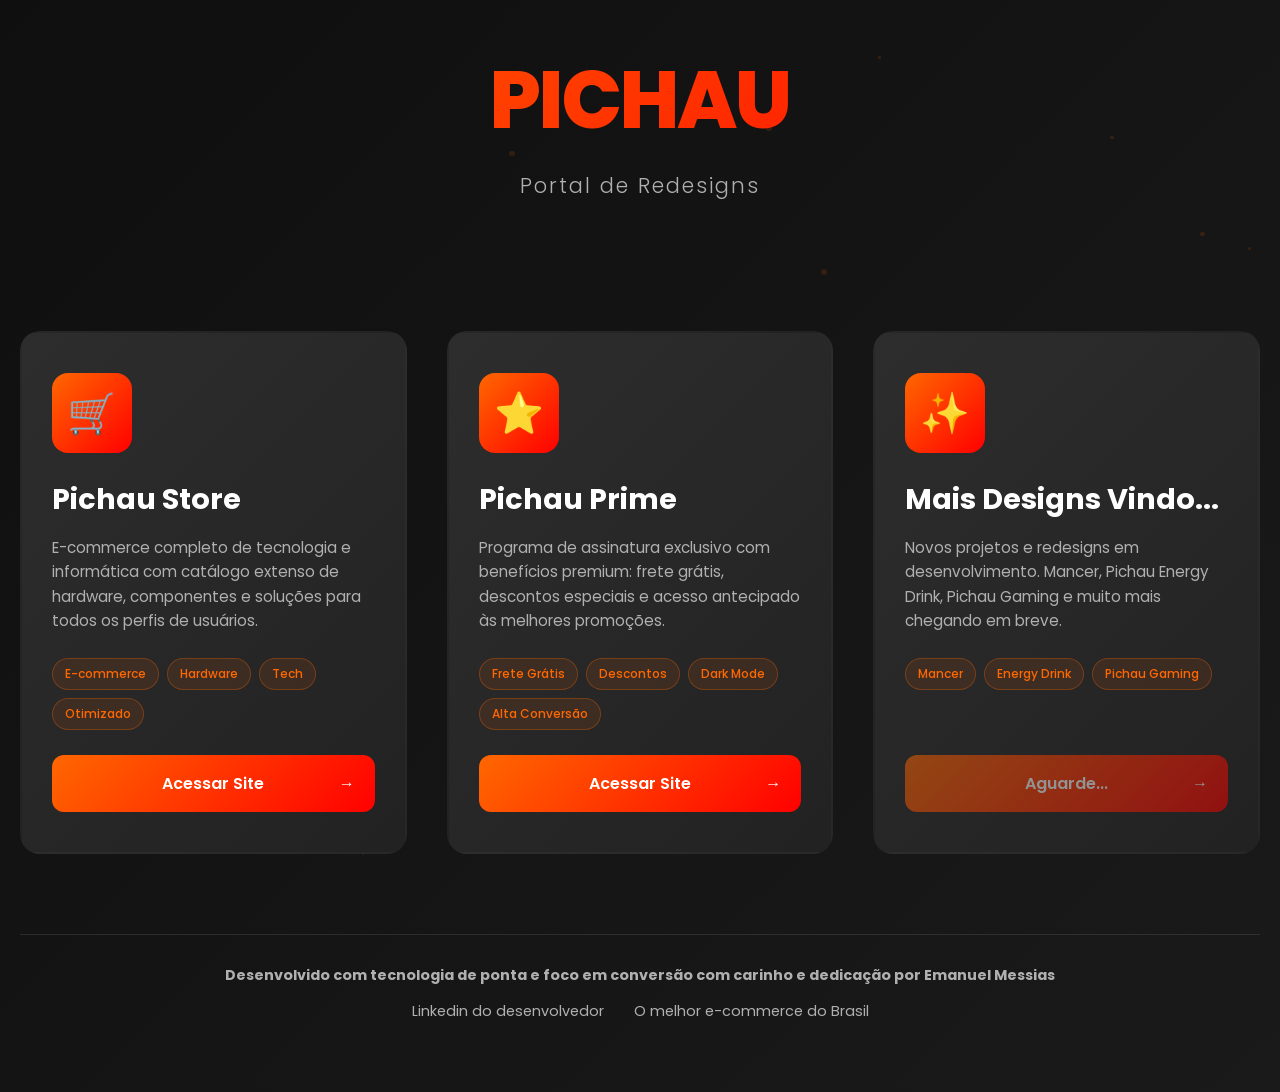
<file: index.html>
<!DOCTYPE html>
<html lang="pt-BR">
<head>
    <meta charset="UTF-8">
    <meta name="viewport" content="width=device-width, initial-scale=1.0">
    <meta name="description" content="Portal de redesigns dos sites da Pichau - Gaming, Prime e Store">
    <title>Pichau - Portal de Sites Redesenhados</title>
    <link rel="icon" type="image/x-icon" href="assets/favicon/pichauFavicon.ico">
    <link rel="preconnect" href="https://fonts.googleapis.com">
    <link rel="preconnect" href="https://fonts.gstatic.com" crossorigin>
    <link href="https://fonts.googleapis.com/css2?family=Poppins:wght@300;400;500;600;700;800&display=swap" rel="stylesheet">
    <link rel="stylesheet" href="colors.css">
    <style>
        /* Reset e configurações globais */
        * {
            margin: 0;
            padding: 0;
            box-sizing: border-box;
        }

        :root {
            /* Cores principais da identidade Pichau */
            --primary-orange: var(--color-ff6700);
            --primary-dark: var(--color-1a1a1a);
            --secondary-dark: var(--color-2d2d2d);
            --accent-blue: var(--color-00a8ff);
            --text-light: var(--color-ffffff);
            --text-gray: var(--color-b0b0b0);
            --hover-orange: var(--color-ff8534);
        }

        body {
            font-family: 'Poppins', sans-serif;
            background: linear-gradient(135deg, var(--color-0f0f0f) 0%, var(--color-1a1a1a) 100%);
            color: var(--text-light);
            min-height: 100vh;
            overflow-x: hidden;
        }

        /* Partículas de fundo animadas */
        .particles {
            position: fixed;
            top: 0;
            left: 0;
            width: 100%;
            height: 100%;
            z-index: 0;
            opacity: 0.15;
        }

        .particle {
            position: absolute;
            background: var(--primary-orange);
            border-radius: 50%;
            animation: float 20s infinite;
        }

        @keyframes float {
            0%, 100% {
                transform: translateY(0) translateX(0);
                opacity: 0.3;
            }
            50% {
                transform: translateY(-100px) translateX(100px);
                opacity: 0.6;
            }
        }

        /* Container principal */
        .container {
            position: relative;
            z-index: 1;
            max-width: 1400px;
            margin: 0 auto;
            padding: 40px 20px;
            min-height: 100vh;
            display: flex;
            flex-direction: column;
            justify-content: center;
        }

        /* Header do portal */
        header {
            text-align: center;
            margin-bottom: 60px;
            animation: fadeInDown 1s ease-out;
        }

        @keyframes fadeInDown {
            from {
                opacity: 0;
                transform: translateY(-50px);
            }
            to {
                opacity: 1;
                transform: translateY(0);
            }
        }

        .logo-container {
            margin-bottom: 30px;
        }

        .logo-text {
            font-size: clamp(3rem, 8vw, 5rem);
            font-weight: 800;
            background: linear-gradient(135deg, var(--primary-orange), var(--hover-orange));
            -webkit-background-clip: text;
            -webkit-text-fill-color: transparent;
            background-clip: text;
            letter-spacing: -2px;
            margin-bottom: 10px;
            text-transform: uppercase;
        }

        .subtitle {
            font-size: clamp(1rem, 2vw, 1.3rem);
            color: var(--text-gray);
            font-weight: 300;
            letter-spacing: 2px;
        }

        /* Grid de cards dos sites */
        .sites-grid {
            display: grid;
            grid-template-columns: repeat(auto-fit, minmax(350px, 1fr));
            gap: 40px;
            margin-top: 40px;
            animation: fadeInUp 1s ease-out 0.3s backwards;
        }

        @keyframes fadeInUp {
            from {
                opacity: 0;
                transform: translateY(50px);
            }
            to {
                opacity: 1;
                transform: translateY(0);
            }
        }

        /* Card individual */
        .site-card {
            background: linear-gradient(135deg, var(--secondary-dark) 0%, var(--color-222222) 100%);
            border-radius: 20px;
            padding: 40px 30px;
            position: relative;
            overflow: hidden;
            transition: all 0.4s cubic-bezier(0.175, 0.885, 0.32, 1.275);
            border: 2px solid transparent;
            cursor: pointer;
            display: flex;
            flex-direction: column;
        }

        /* Efeito de brilho no hover */
        .site-card::before {
            content: '';
            position: absolute;
            top: 0;
            left: -100%;
            width: 100%;
            height: 100%;
            background: linear-gradient(90deg, transparent, rgba(255, 103, 0, 0.2), transparent);
            transition: left 0.6s;
        }

        .site-card:hover::before {
            left: 100%;
        }

        .site-card:hover {
            transform: translateY(-10px) scale(1.02);
            border-color: var(--primary-orange);
            box-shadow: 0 20px 60px rgba(255, 103, 0, 0.3);
        }

        /* Ícone do card */
        .card-icon {
            width: 80px;
            height: 80px;
            background: linear-gradient(135deg, var(--primary-orange), var(--hover-orange));
            border-radius: 16px;
            display: flex;
            align-items: center;
            justify-content: center;
            font-size: 2.5rem;
            margin-bottom: 25px;
            transition: transform 0.3s;
        }

        .site-card:hover .card-icon {
            transform: rotate(10deg) scale(1.1);
        }

        /* Título do card */
        .card-title {
            font-size: 1.8rem;
            font-weight: 700;
            margin-bottom: 15px;
            color: var(--text-light);
        }

        /* Descrição do card */
        .card-description {
            font-size: 0.95rem;
            color: var(--text-gray);
            line-height: 1.6;
            margin-bottom: 25px;
        }

        /* Badges de features */
        .card-features {
            display: flex;
            flex-wrap: wrap;
            gap: 8px;
            margin-bottom: 25px;
        }

        .feature-badge {
            background: rgba(255, 103, 0, 0.1);
            color: var(--primary-orange);
            padding: 6px 12px;
            border-radius: 20px;
            font-size: 0.75rem;
            font-weight: 500;
            border: 1px solid rgba(255, 103, 0, 0.3);
        }

        /* Botão de acesso */
        .access-btn {
            display: inline-flex;
            align-items: center;
            justify-content: center;
            width: 100%;
            padding: 16px 32px;
            background: linear-gradient(135deg, var(--primary-orange), var(--hover-orange));
            color: var(--text-light);
            text-decoration: none;
            border-radius: 12px;
            font-weight: 600;
            font-size: 1rem;
            transition: all 0.3s;
            position: relative;
            overflow: hidden;
            margin-top: auto;
        }

        .access-btn::after {
            content: '→';
            position: absolute;
            right: 20px;
            transition: transform 0.3s;
        }

        .access-btn:hover::after {
            transform: translateX(5px);
        }

        .access-btn:hover {
            box-shadow: 0 10px 30px rgba(255, 103, 0, 0.4);
            transform: translateY(-2px);
        }

        /* Footer */
        footer {
            text-align: center;
            margin-top: 80px;
            padding: 30px 0;
            border-top: 1px solid rgba(255, 255, 255, 0.1);
            animation: fadeIn 1s ease-out 0.6s backwards;
        }

        @keyframes fadeIn {
            from {
                opacity: 0;
            }
            to {
                opacity: 1;
            }
        }

        .footer-text {
            color: var(--text-gray);
            font-size: 0.9rem;
            margin-bottom: 15px;
        }

        .footer-links {
            display: flex;
            justify-content: center;
            gap: 30px;
            flex-wrap: wrap;
        }

        .footer-link {
            color: var(--text-gray);
            text-decoration: none;
            transition: color 0.3s;
            font-size: 0.9rem;
        }

        .footer-link:hover {
            color: var(--primary-orange);
        }

        /* Responsividade */
        @media (max-width: 768px) {
            .sites-grid {
                grid-template-columns: 1fr;
                gap: 30px;
            }

            header {
                margin-bottom: 40px;
            }

            .container {
                padding: 30px 15px;
            }
        }

        /* Efeito de loading ao clicar */
        .site-card.loading {
            pointer-events: none;
            opacity: 0.6;
        }
    </style>
</head>
<body>
    <!-- Partículas de fundo -->
    <div class="particles" id="particles"></div>

    <div class="container">
        <!-- Header -->
        <header>
            <div class="logo-container">
                <h1 class="logo-text">Pichau</h1>
                <p class="subtitle">Portal de Redesigns</p>
            </div>
        </header>

        <!-- Grid de sites -->
        <div class="sites-grid">
            <!-- Card Pichau Store -->
            <div class="site-card" data-url="pichau_store/index.html">
                <div class="card-icon">🛒</div>
                <h2 class="card-title">Pichau Store</h2>
                <p class="card-description">
                    E-commerce completo de tecnologia e informática com catálogo extenso de hardware, 
                    componentes e soluções para todos os perfis de usuários.
                </p>
                <div class="card-features">
                    <span class="feature-badge">E-commerce</span>
                    <span class="feature-badge">Hardware</span>
                    <span class="feature-badge">Tech</span>
                    <span class="feature-badge">Otimizado</span>
                </div>
                <a href="pichau_store/index.html" class="access-btn">Acessar Site</a>
            </div>

            <!-- Card Pichau Prime -->
            <div class="site-card" data-url="pichau_prime/index.html">
                <div class="card-icon">⭐</div>
                <h2 class="card-title">Pichau Prime</h2>
                <p class="card-description">
                    Programa de assinatura exclusivo com benefícios premium: frete grátis, descontos especiais 
                    e acesso antecipado às melhores promoções.
                </p>
                <div class="card-features">
                    <span class="feature-badge">Frete Grátis</span>
                    <span class="feature-badge">Descontos</span>
                    <span class="feature-badge">Dark Mode</span>
                    <span class="feature-badge">Alta Conversão</span>
                </div>
                <a href="pichau_prime/index.html" class="access-btn">Acessar Site</a>
            </div>

            <!-- Card Mais Designs -->
            <div class="site-card" style="cursor: default;">
                <div class="card-icon">✨</div>
                <h2 class="card-title">Mais Designs Vindo...</h2>
                <p class="card-description">
                    Novos projetos e redesigns em desenvolvimento. Mancer, Pichau Energy Drink, Pichau Gaming e muito mais 
                    chegando em breve.
                </p>
                <div class="card-features">
                    <span class="feature-badge">Mancer</span>
                    <span class="feature-badge">Energy Drink</span>
                    <span class="feature-badge">Pichau Gaming</span>
                </div>
                <a href="#" class="access-btn" style="opacity: 0.5; cursor: not-allowed;">Aguarde...</a>
            </div>
        </div>

        <!-- Footer -->
        <footer>
            <p class="footer-text"><b>Desenvolvido com tecnologia de ponta e foco em conversão com carinho e dedicação por Emanuel Messias</b></p>
            <div class="footer-links">
                <a href="https://linkedin.com/in/messias-pro" class="footer-link">Linkedin do desenvolvedor</a>
                <a href="https://pichau.com.br" class="footer-link">O melhor e-commerce do Brasil</a>
            </div>
        </footer>
    </div>

    <script>
        // Criação dinâmica de partículas de fundo
        function createParticles() {
            const particlesContainer = document.getElementById('particles');
            const particleCount = 15;

            for (let i = 0; i < particleCount; i++) {
                const particle = document.createElement('div');
                particle.className = 'particle';
                
                // Posicionamento e tamanho aleatórios
                const size = Math.random() * 4 + 2;
                particle.style.width = `${size}px`;
                particle.style.height = `${size}px`;
                particle.style.left = `${Math.random() * 100}%`;
                particle.style.top = `${Math.random() * 100}%`;
                particle.style.animationDelay = `${Math.random() * 20}s`;
                particle.style.animationDuration = `${Math.random() * 10 + 15}s`;
                
                particlesContainer.appendChild(particle);
            }
        }

        // Animação de entrada dos cards com stagger
        function animateCards() {
            const cards = document.querySelectorAll('.site-card');
            cards.forEach((card, index) => {
                card.style.animationDelay = `${0.3 + (index * 0.15)}s`;
            });
        }

        // Inicialização
        window.addEventListener('DOMContentLoaded', () => {
            createParticles();
            animateCards();
        });

        // Efeito parallax suave no mouse
        document.addEventListener('mousemove', (e) => {
            const particles = document.querySelectorAll('.particle');
            const mouseX = e.clientX / window.innerWidth;
            const mouseY = e.clientY / window.innerHeight;

            particles.forEach((particle, index) => {
                const speed = (index + 1) * 0.5;
                const x = (mouseX - 0.5) * speed * 20;
                const y = (mouseY - 0.5) * speed * 20;
                particle.style.transform = `translate(${x}px, ${y}px)`;
            });
        });
    </script>
</body>
</html>
</file>
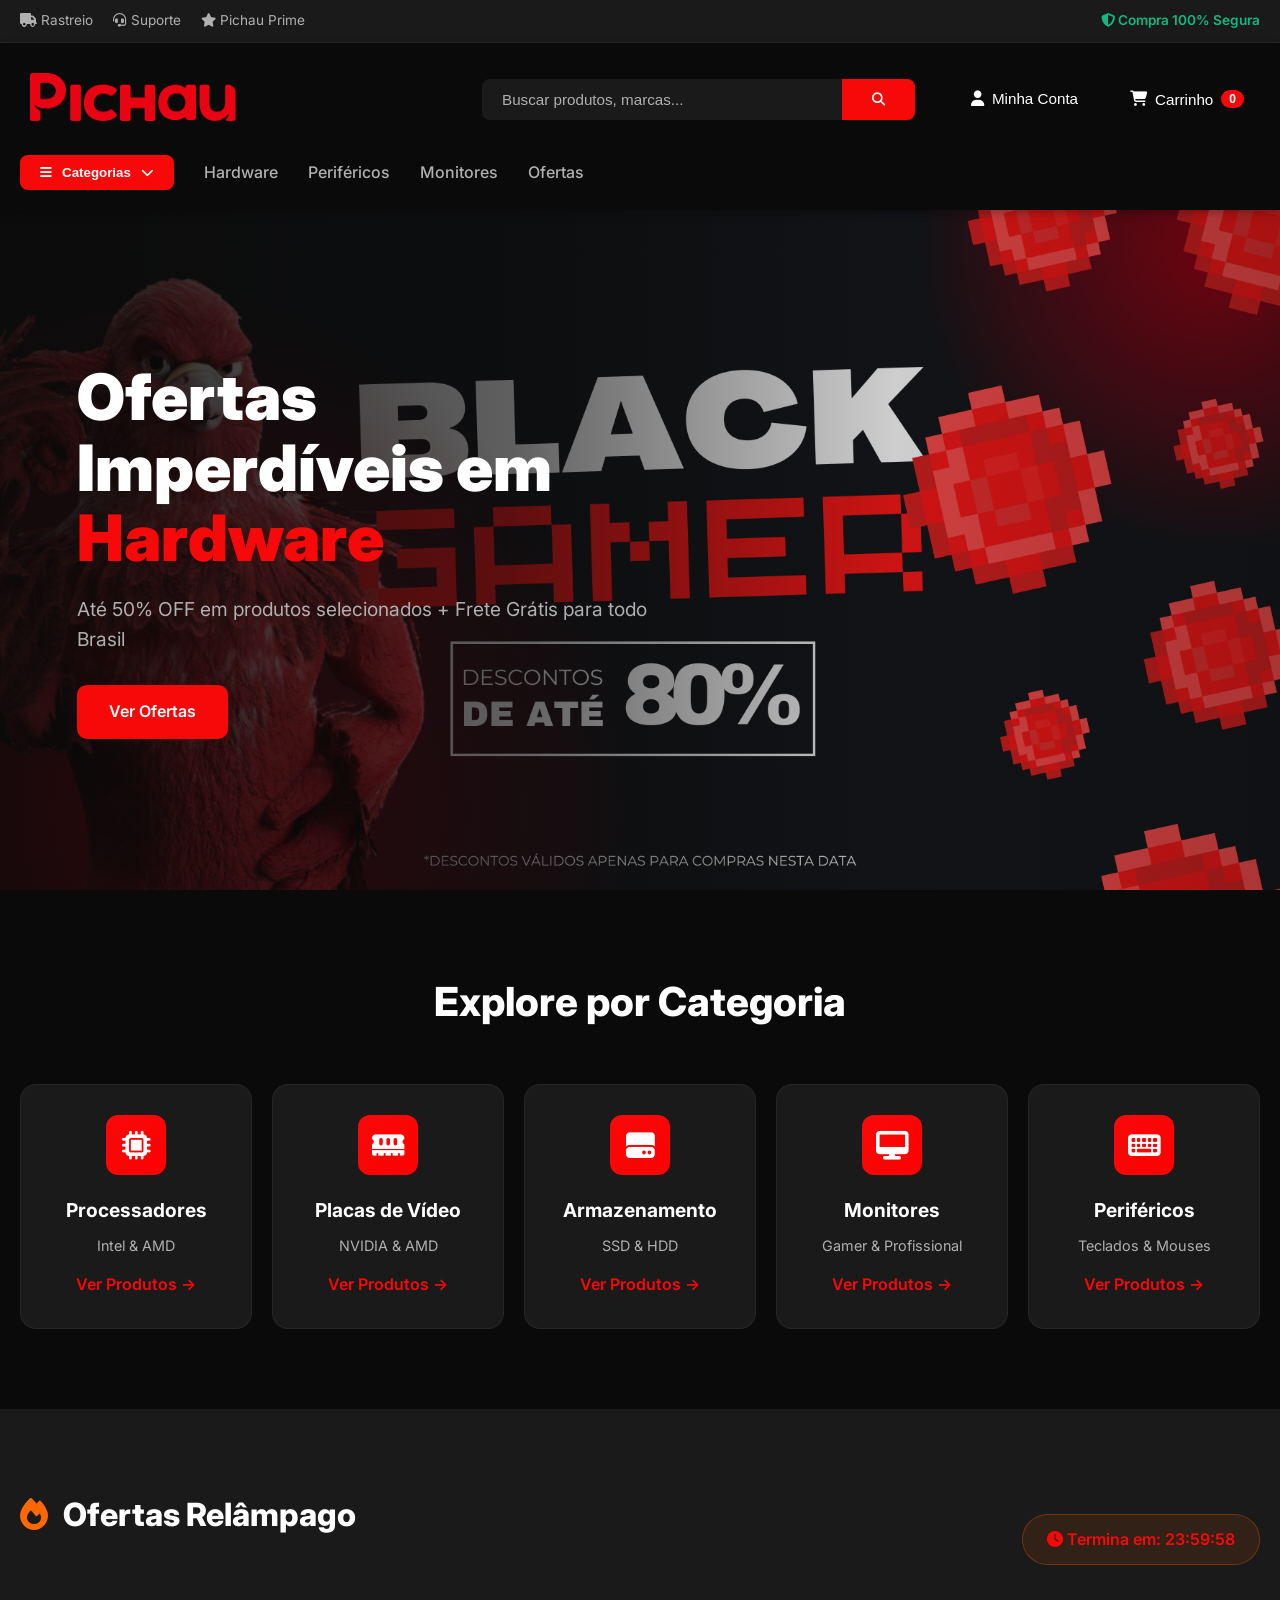
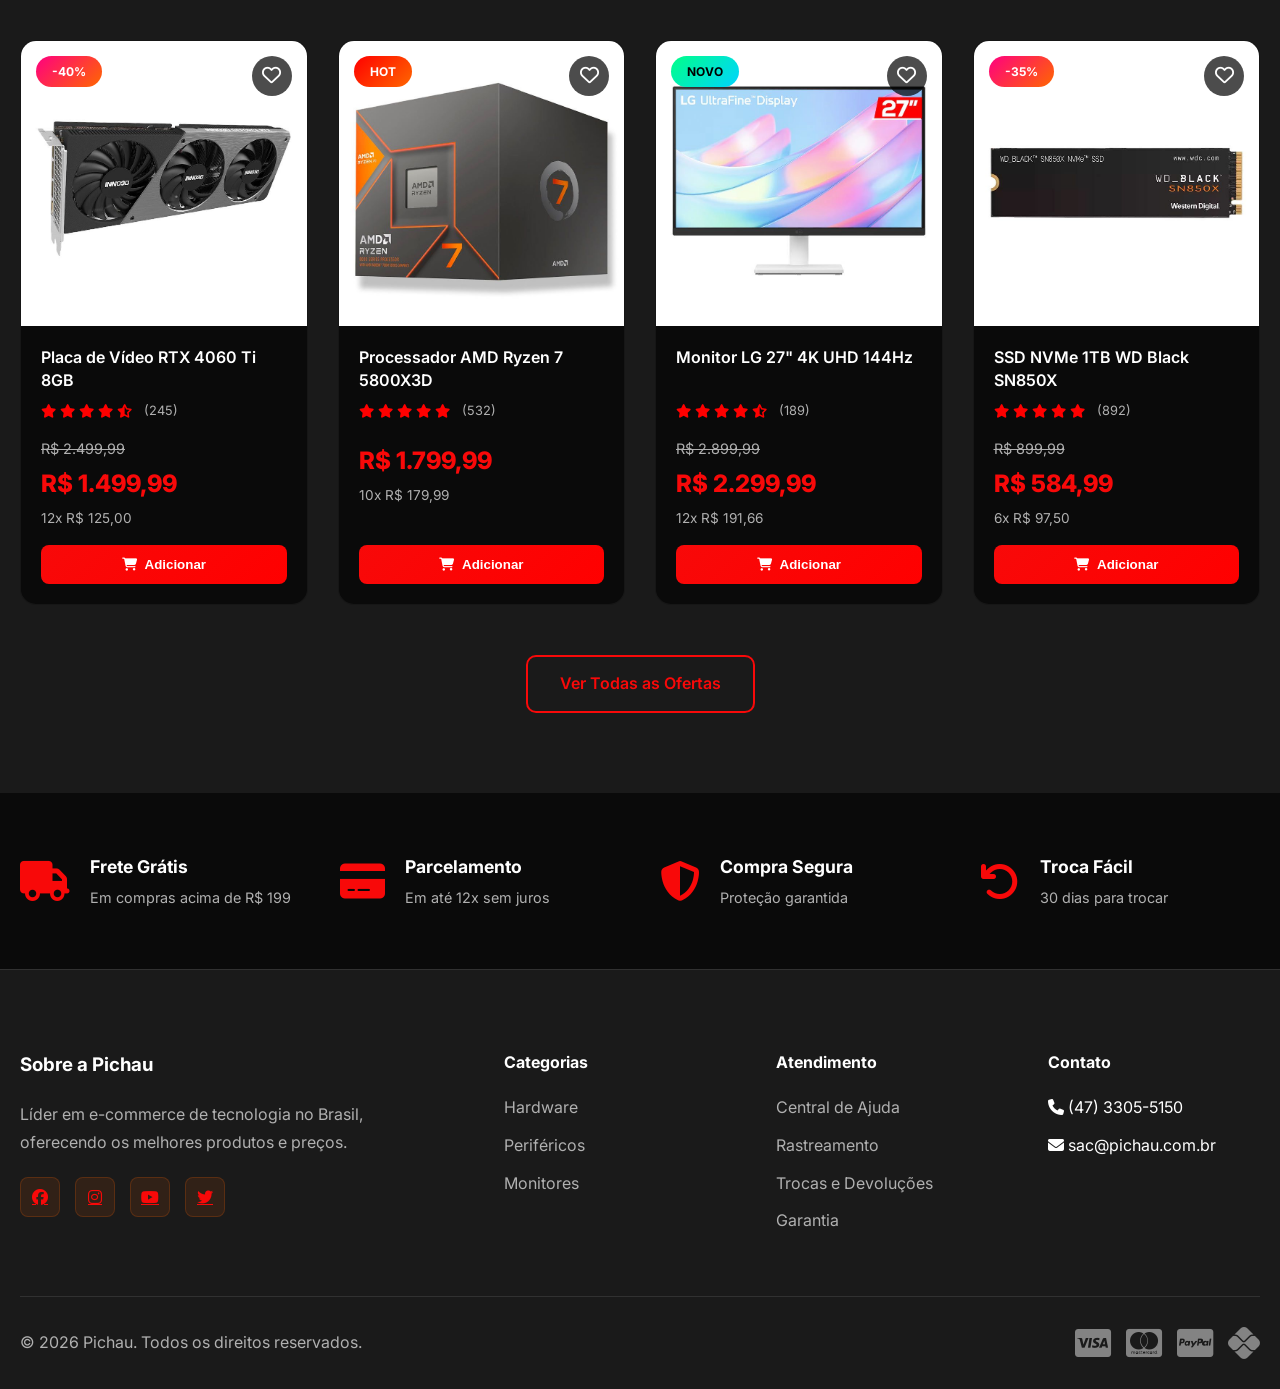
<file: pichau_store/index.html>
<!DOCTYPE html>
<html lang="pt-BR">
<head>
    <meta charset="UTF-8">
    <meta name="viewport" content="width=device-width, initial-scale=1.0">
    <meta name="description" content="Pichau - E-commerce de tecnologia, hardware e componentes para PC. As melhores ofertas em informática.">
    <link rel="icon" type="image/x-icon" href="../assets/favicon/pichauFavicon.ico">
    <title>Pichau | Loja de Tecnologia e Hardware</title>
    
    <link rel="preconnect" href="https://fonts.googleapis.com">
    <link rel="preconnect" href="https://fonts.gstatic.com" crossorigin>
    <link href="https://fonts.googleapis.com/css2?family=Inter:wght@300;400;500;600;700;800&display=swap" rel="stylesheet">
    <link rel="stylesheet" href="https://cdnjs.cloudflare.com/ajax/libs/font-awesome/6.5.1/css/all.min.css">
    <link rel="stylesheet" href="styles.css">
</head>
<body>
    <!-- Header -->
    <header class="header">
        <div class="top-bar">
            <div class="container">
                <div class="top-bar-content">
                    <div class="top-links">
                        <a href="#"><i class="fas fa-truck"></i> Rastreio</a>
                        <a href="#"><i class="fas fa-headset"></i> Suporte</a>
                        <a href="#"><i class="fas fa-star"></i> Pichau Prime</a>
                    </div>
                    <div class="top-info">
                        <span><i class="fas fa-shield-alt"></i> Compra 100% Segura</span>
                    </div>
                </div>
            </div>
        </div>
        
        <nav class="navbar">
            <div class="container">
                <div class="nav-content">
                    <div class="logo">
                        <span class="logo-icon"></span>
                        <span><img src="..\assets\logoRed.png" style="width: 50%; padding-top: 10px"></span>
                    </div>
                    
                    <div class="search-bar">
                        <input type="text" placeholder="Buscar produtos, marcas...">
                        <button><i class="fas fa-search"></i></button>
                    </div>
                    
                    <div class="nav-actions">
                        <div class="nav-action-wrapper account-wrapper">
                            <button class="nav-btn account-btn" id="accountMenuBtn" type="button" aria-expanded="false" aria-controls="accountDropdown">
                                <i class="fas fa-user"></i>
                                <span>Minha Conta</span>
                            </button>
                            <div class="nav-dropdown account-dropdown" id="accountDropdown">
                                <p class="account-title">Acesse sua conta</p>
                                <a href="#" class="account-link"><i class="fas fa-right-to-bracket"></i> Login</a>
                                <a href="#" class="account-link"><i class="fas fa-user-plus"></i> Cadastro</a>
                            </div>
                        </div>

                        <div class="nav-action-wrapper cart-wrapper">
                            <button class="nav-btn cart-btn" id="cartMenuBtn" type="button" aria-expanded="false" aria-controls="cartDropdown">
                                <i class="fas fa-shopping-cart"></i>
                                <span>Carrinho</span>
                                <span class="cart-count">0</span>
                            </button>
                            <div class="nav-dropdown cart-dropdown" id="cartDropdown">
                                <div class="cart-dropdown-header">
                                    <h4>Meu Carrinho</h4>
                                    <span class="cart-total-label">Total: <strong id="cartTotal">R$ 0,00</strong></span>
                                </div>
                                <div class="cart-items" id="cartItems">
                                    <p class="cart-empty">Seu carrinho está vazio.</p>
                                </div>
                            </div>
                        </div>
                    </div>
                </div>
                
                <div class="nav-categories">
                    <button class="category-btn" id="categoryMenuBtn" type="button" aria-expanded="false" aria-controls="categoryDropdown">
                        <i class="fas fa-bars"></i>
                        <span>Categorias</span>
                        <i class="fas fa-chevron-down category-chevron"></i>
                    </button>
                    <div class="category-dropdown" id="categoryDropdown">
                        <p class="category-dropdown-title">Categorias em Destaque</p>
                        <ul>
                            <li>Hardware</li>
                            <li>Placas de Vídeo</li>
                            <li>Processadores</li>
                            <li>Periféricos</li>
                            <li>Monitores</li>
                            <li>Armazenamento</li>
                        </ul>
                    </div>
                    <a href="#">Hardware</a>
                    <a href="#">Periféricos</a>
                    <!-- <a href="#">Notebooks</a> -->
                    <a href="#">Monitores</a>
                    <a href="#">Ofertas</a>
                </div>
            </div>
        </nav>
    </header>

    <!-- Banner Hero -->
    <section class="hero-banner">
        <div class="container">
            <div class="banner-content">
                <h1>Ofertas Imperdíveis em <span class="highlight">Hardware</span></h1>
                <p>Até 50% OFF em produtos selecionados + Frete Grátis para todo Brasil</p>
                <a href="#ofertas" class="btn btn-primary">Ver Ofertas</a>
            </div>
            <div class="banner-image">
                <!-- Placeholder para banner -->
                <img src="..\assets\BannerBlackGamer.png" alt="Banner">
            </div>
        </div>
    </section>

    <!-- Categorias em Destaque -->
    <section class="categories">
        <div class="container">
            <h2 class="section-title">Explore por Categoria</h2>
            <div class="categories-grid">
                <div class="category-card">
                    <div class="category-icon"><i class="fas fa-microchip"></i></div>
                    <h3>Processadores</h3>
                    <p>Intel & AMD</p>
                    <a href="#">Ver Produtos →</a>
                </div>
                <div class="category-card">
                    <div class="category-icon"><i class="fas fa-memory"></i></div>
                    <h3>Placas de Vídeo</h3>
                    <p>NVIDIA & AMD</p>
                    <a href="#">Ver Produtos →</a>
                </div>
                <div class="category-card">
                    <div class="category-icon"><i class="fas fa-hdd"></i></div>
                    <h3>Armazenamento</h3>
                    <p>SSD & HDD</p>
                    <a href="#">Ver Produtos →</a>
                </div>
                <div class="category-card">
                    <div class="category-icon"><i class="fas fa-desktop"></i></div>
                    <h3>Monitores</h3>
                    <p>Gamer & Profissional</p>
                    <a href="#">Ver Produtos →</a>
                </div>
                <div class="category-card">
                    <div class="category-icon"><i class="fas fa-keyboard"></i></div>
                    <h3>Periféricos</h3>
                    <p>Teclados & Mouses</p>
                    <a href="#">Ver Produtos →</a>
                </div>
                <!-- <div class="category-card">
                    <div class="category-icon"><i class="fas fa-laptop"></i></div>
                    <h3>Notebooks</h3>
                    <p>Gamer & Trabalho</p>
                    <a href="#">Ver Produtos →</a>
                </div> -->
            </div>
        </div>
    </section>

    <!-- Produtos em Oferta -->
    <section class="products-section" id="ofertas">
        <div class="container">
            <div class="section-header">
                <h2 class="section-title">
                    <i class="fas fa-fire"></i> Ofertas Relâmpago
                </h2>
                <div class="timer">
                    <i class="fas fa-clock"></i>
                    Termina em: <span id="countdown">23:45:12</span>
                </div>
            </div>

            <div class="products-grid">
                <!-- Produto 1 -->
                <div class="product-card">
                    <div class="product-badge discount">-40%</div>
                    <div class="product-image">
                        <img src="https://via.placeholder.com/300x300/1a1a1a/FF6700?text=RTX+4060" alt="Produto">
                        <button class="wishlist-btn"><i class="far fa-heart"></i></button>
                    </div>
                    <div class="product-info">
                        <h3>Placa de Vídeo RTX 4060 Ti 8GB</h3>
                        <div class="product-rating">
                            <i class="fas fa-star"></i>
                            <i class="fas fa-star"></i>
                            <i class="fas fa-star"></i>
                            <i class="fas fa-star"></i>
                            <i class="fas fa-star-half-alt"></i>
                            <span>(245)</span>
                        </div>
                        <div class="product-price">
                            <span class="old-price">R$ 2.499,99</span>
                            <span class="current-price">R$ 1.499,99</span>
                            <span class="installment">12x R$ 125,00</span>
                        </div>
                        <button class="btn-add-cart">
                            <i class="fas fa-shopping-cart"></i> Adicionar
                        </button>
                    </div>
                </div>

                <!-- Produto 2 -->
                <div class="product-card">
                    <div class="product-badge hot">HOT</div>
                    <div class="product-image">
                        <img src="https://via.placeholder.com/300x300/1a1a1a/FF6700?text=Ryzen+7" alt="Produto">
                        <button class="wishlist-btn"><i class="far fa-heart"></i></button>
                    </div>
                    <div class="product-info">
                        <h3>Processador AMD Ryzen 7 5800X3D</h3>
                        <div class="product-rating">
                            <i class="fas fa-star"></i>
                            <i class="fas fa-star"></i>
                            <i class="fas fa-star"></i>
                            <i class="fas fa-star"></i>
                            <i class="fas fa-star"></i>
                            <span>(532)</span>
                        </div>
                        <div class="product-price">
                            <span class="current-price">R$ 1.799,99</span>
                            <span class="installment">10x R$ 179,99</span>
                        </div>
                        <button class="btn-add-cart">
                            <i class="fas fa-shopping-cart"></i> Adicionar
                        </button>
                    </div>
                </div>

                <!-- Produto 3 -->
                <div class="product-card">
                    <div class="product-badge new">NOVO</div>
                    <div class="product-image">
                        <img src="https://via.placeholder.com/300x300/1a1a1a/FF6700?text=Monitor+4K" alt="Produto">
                        <button class="wishlist-btn"><i class="far fa-heart"></i></button>
                    </div>
                    <div class="product-info">
                        <h3>Monitor LG 27" 4K UHD 144Hz</h3>
                        <div class="product-rating">
                            <i class="fas fa-star"></i>
                            <i class="fas fa-star"></i>
                            <i class="fas fa-star"></i>
                            <i class="fas fa-star"></i>
                            <i class="fas fa-star-half-alt"></i>
                            <span>(189)</span>
                        </div>
                        <div class="product-price">
                            <span class="old-price">R$ 2.899,99</span>
                            <span class="current-price">R$ 2.299,99</span>
                            <span class="installment">12x R$ 191,66</span>
                        </div>
                        <button class="btn-add-cart">
                            <i class="fas fa-shopping-cart"></i> Adicionar
                        </button>
                    </div>
                </div>

                <!-- Produto 4 -->
                <div class="product-card">
                    <div class="product-badge discount">-35%</div>
                    <div class="product-image">
                        <img src="https://via.placeholder.com/300x300/1a1a1a/FF6700?text=SSD+1TB" alt="Produto">
                        <button class="wishlist-btn"><i class="far fa-heart"></i></button>
                    </div>
                    <div class="product-info">
                        <h3>SSD NVMe 1TB WD Black SN850X</h3>
                        <div class="product-rating">
                            <i class="fas fa-star"></i>
                            <i class="fas fa-star"></i>
                            <i class="fas fa-star"></i>
                            <i class="fas fa-star"></i>
                            <i class="fas fa-star"></i>
                            <span>(892)</span>
                        </div>
                        <div class="product-price">
                            <span class="old-price">R$ 899,99</span>
                            <span class="current-price">R$ 584,99</span>
                            <span class="installment">6x R$ 97,50</span>
                        </div>
                        <button class="btn-add-cart">
                            <i class="fas fa-shopping-cart"></i> Adicionar
                        </button>
                    </div>
                </div>
            </div>

            <div class="view-all">
                <a href="#" class="btn btn-outline">Ver Todas as Ofertas</a>
            </div>
        </div>
    </section>

    <!-- Benefícios -->
    <section class="benefits">
        <div class="container">
            <div class="benefits-grid">
                <div class="benefit-item">
                    <i class="fas fa-truck"></i>
                    <div>
                        <h4>Frete Grátis</h4>
                        <p>Em compras acima de R$ 199</p>
                    </div>
                </div>
                <div class="benefit-item">
                    <i class="fas fa-credit-card"></i>
                    <div>
                        <h4>Parcelamento</h4>
                        <p>Em até 12x sem juros</p>
                    </div>
                </div>
                <div class="benefit-item">
                    <i class="fas fa-shield-alt"></i>
                    <div>
                        <h4>Compra Segura</h4>
                        <p>Proteção garantida</p>
                    </div>
                </div>
                <div class="benefit-item">
                    <i class="fas fa-undo"></i>
                    <div>
                        <h4>Troca Fácil</h4>
                        <p>30 dias para trocar</p>
                    </div>
                </div>
            </div>
        </div>
    </section>

    <!-- Footer -->
    <footer class="footer">
        <div class="container">
            <div class="footer-grid">
                <div class="footer-col">
                    <h3>Sobre a Pichau</h3>
                    <p>Líder em e-commerce de tecnologia no Brasil, oferecendo os melhores produtos e preços.</p>
                    <div class="social-links">
                        <a href="#"><i class="fab fa-facebook"></i></a>
                        <a href="#"><i class="fab fa-instagram"></i></a>
                        <a href="#"><i class="fab fa-youtube"></i></a>
                        <a href="#"><i class="fab fa-twitter"></i></a>
                    </div>
                </div>
                
                <div class="footer-col">
                    <h4>Categorias</h4>
                    <ul>
                        <li><a href="#">Hardware</a></li>
                        <li><a href="#">Periféricos</a></li>
                        <!-- <li><a href="#">Notebooks</a></li> -->
                        <li><a href="#">Monitores</a></li>
                    </ul>
                </div>
                
                <div class="footer-col">
                    <h4>Atendimento</h4>
                    <ul>
                        <li><a href="#">Central de Ajuda</a></li>
                        <li><a href="#">Rastreamento</a></li>
                        <li><a href="#">Trocas e Devoluções</a></li>
                        <li><a href="#">Garantia</a></li>
                    </ul>
                </div>
                
                <div class="footer-col">
                    <h4>Contato</h4>
                    <ul>
                        <li><i class="fas fa-phone"></i> (47) 3305-5150</li>
                        <li><i class="fas fa-envelope"></i> sac@pichau.com.br</li>
                    </ul>
                </div>
            </div>
            
            <div class="footer-bottom">
                <p>&copy; 2026 Pichau. Todos os direitos reservados.</p>
                <div class="payment-methods">
                    <i class="fab fa-cc-visa"></i>
                    <i class="fab fa-cc-mastercard"></i>
                    <i class="fab fa-cc-paypal"></i>
                    <i class="fab fa-pix"></i>
                </div>
            </div>
        </div>
    </footer>

    <script src="../content.config.js"></script>
    <script src="../content-renderer.js"></script>
    <script src="script.js"></script>
</body>
</html>
</file>
<file: colors.css>
:root {
    --color-000000: #000000;
    --color-0a0a0a: #0a0a0a;
    --color-0f0f0f: #0f0f0f;
    --color-1a1a1a: #1a1a1a;
    --color-222222: #222222;
    --color-2d2d2d: #2d2d2d;
    --color-6a6a6a: #6a6a6a;
    --color-6c757d: #6c757d;
    --color-b0b0b0: #b0b0b0;
    --color-f8f9fa: #f8f9fa;
    --color-ffffff: #ffffff;

    --color-00a8ff: #00a8ff;
    --color-00d4ff: #00d4ff;
    --color-00ff88: #00ff88;
    --color-06b6d4: #06b6d4;
    --color-10b981: #10b981;
    --color-14b8a6: #14b8a6;
    --color-3b82f6: #3b82f6;
    --color-8b5cf6: #8b5cf6;
    --color-9333ea: #9333ea;
    --color-a855f7: #a855f7;
    --color-b026ff: #b026ff;
    --color-ec4899: #ec4899;

    --color-dc2626: #dc2626;
    --color-ef4444: #ef4444;
    --color-f59e0b: #f50b0b;
    --color-f80909: #f80909;
    --color-ff0080: #ff0080;
    --color-ff6700: #ff6700;
    --color-ff8534: #ff0000;
    --color-ffaa00: #ff0000;
    --color-ffd700: #ffffff;
}
</file>
<file: pichau_store/styles.css>
@import "../colors.css";

/* PICHAU STORE - STYLES */
* { margin: 0; padding: 0; box-sizing: border-box; }

:root {
    --primary-orange: var(--color-f80909);
    --dark-bg: var(--color-0a0a0a);
    --dark-secondary: var(--color-1a1a1a);
    --text-light: var(--color-ffffff);
    --text-gray: var(--color-b0b0b0);
    --success-green: var(--color-10b981);
    --transition: 0.3s ease;
}

body { font-family: 'Inter', sans-serif; color: var(--text-light); background: var(--dark-bg); line-height: 1.6; }

.container { max-width: 1400px; margin: 0 auto; padding: 0 20px; }

/* HEADER */
.top-bar { background: var(--dark-secondary); padding: 10px 0; border-bottom: 1px solid rgba(255,255,255,0.05); }
.top-bar-content { display: flex; justify-content: space-between; align-items: center; font-size: 0.85rem; }
.top-links { display: flex; gap: 20px; }
.top-links a { color: var(--text-gray); text-decoration: none; transition: var(--transition); }
.top-links a:hover { color: var(--primary-orange); }
.top-info { color: var(--success-green); font-weight: 600; }

.navbar { background: var(--dark-bg); padding: 20px 0; position: sticky; top: 0; z-index: 100; box-shadow: 0 2px 10px rgba(0,0,0,0.3); }
.nav-content { display: flex; align-items: center; gap: 40px; margin-bottom: 20px; }
.logo { font-size: 2rem; font-weight: 800; display: flex; align-items: center; gap: 10px; color: var(--primary-orange); }

.search-bar { flex: 1; display: flex; background: var(--dark-secondary); border-radius: 8px; overflow: hidden; }
.search-bar input { flex: 1; padding: 12px 20px; background: none; border: none; color: var(--text-light); font-size: 0.95rem; }
.search-bar input::placeholder { color: var(--text-gray); }
.search-bar button { padding: 0 30px; background: var(--primary-orange); border: none; color: white; cursor: pointer; transition: var(--transition); }
.search-bar button:hover { background: var(--color-ff8534); }

.nav-actions { display: flex; gap: 20px; }
.nav-action-wrapper { position: relative; }
.nav-btn { background: none; border: none; color: var(--text-light); cursor: pointer; display: flex; align-items: center; gap: 8px; font-size: 0.95rem; transition: var(--transition); position: relative; padding: 8px 16px; border-radius: 8px; }
.nav-btn:hover { background: var(--dark-secondary); color: var(--primary-orange); }
.nav-action-wrapper.open > .nav-btn { background: var(--dark-secondary); color: var(--primary-orange); }
.cart-count { background: var(--primary-orange); color: white; font-size: 0.75rem; padding: 2px 8px; border-radius: 12px; font-weight: 700; }

.nav-dropdown {
    position: absolute;
    top: calc(100% + 12px);
    right: 0;
    background: var(--dark-secondary);
    border: 1px solid rgba(255, 255, 255, 0.1);
    border-radius: 12px;
    box-shadow: 0 14px 30px rgba(0, 0, 0, 0.45);
    opacity: 0;
    visibility: hidden;
    transform: translateY(-8px);
    pointer-events: none;
    transition: opacity 0.25s ease, transform 0.25s ease, visibility 0.25s ease;
    z-index: 220;
}

.nav-action-wrapper.open .nav-dropdown {
    opacity: 1;
    visibility: visible;
    transform: translateY(0);
    pointer-events: auto;
}

.account-dropdown {
    width: 220px;
    padding: 14px;
    display: grid;
    gap: 8px;
}

.account-title {
    font-size: 0.9rem;
    color: var(--text-gray);
    margin-bottom: 4px;
}

.account-link {
    text-decoration: none;
    color: var(--text-light);
    background: rgba(255, 255, 255, 0.03);
    border: 1px solid rgba(255, 255, 255, 0.06);
    border-radius: 8px;
    padding: 10px 12px;
    display: flex;
    align-items: center;
    gap: 8px;
    transition: var(--transition);
}

.account-link:hover {
    border-color: rgba(248, 9, 9, 0.4);
    color: var(--primary-orange);
}

.cart-dropdown {
    width: min(420px, calc(100vw - 40px));
    padding: 14px;
}

.cart-dropdown-header {
    display: flex;
    align-items: baseline;
    justify-content: space-between;
    gap: 12px;
    margin-bottom: 12px;
}

.cart-dropdown-header h4 {
    font-size: 1rem;
}

.cart-total-label {
    font-size: 0.85rem;
    color: var(--text-gray);
}

.cart-total-label strong {
    color: var(--primary-orange);
    margin-left: 4px;
}

.cart-items {
    display: grid;
    gap: 10px;
    max-height: 340px;
    overflow-y: auto;
    padding-right: 4px;
}

.cart-empty {
    color: var(--text-gray);
    font-size: 0.9rem;
    padding: 10px;
    text-align: center;
    border: 1px dashed rgba(255, 255, 255, 0.18);
    border-radius: 10px;
}

.cart-item {
    display: grid;
    grid-template-columns: 56px 1fr;
    gap: 10px;
    background: rgba(255, 255, 255, 0.03);
    border: 1px solid rgba(255, 255, 255, 0.06);
    border-radius: 10px;
    padding: 8px;
}

.cart-item-image {
    width: 56px;
    height: 56px;
    object-fit: cover;
    border-radius: 8px;
    border: 1px solid rgba(255, 255, 255, 0.08);
}

.cart-item-name {
    font-size: 0.88rem;
    font-weight: 600;
    margin-bottom: 4px;
}

.cart-item-price {
    font-size: 0.78rem;
    color: var(--text-gray);
    margin-bottom: 8px;
}

.cart-item-actions {
    display: flex;
    align-items: center;
    justify-content: space-between;
    gap: 10px;
}

.qty-controls {
    display: inline-flex;
    align-items: center;
    gap: 6px;
}

.qty-btn {
    width: 24px;
    height: 24px;
    border: 1px solid rgba(255, 255, 255, 0.16);
    background: transparent;
    color: var(--text-light);
    border-radius: 6px;
    cursor: pointer;
    font-weight: 700;
    line-height: 1;
    transition: var(--transition);
}

.qty-btn:hover {
    border-color: rgba(248, 9, 9, 0.45);
    color: var(--primary-orange);
}

.qty-input {
    width: 46px;
    height: 24px;
    border: 1px solid rgba(255, 255, 255, 0.16);
    border-radius: 6px;
    text-align: center;
    background: transparent;
    color: var(--text-light);
    font-size: 0.8rem;
}

.qty-input:focus {
    outline: none;
    border-color: rgba(248, 9, 9, 0.45);
}

.remove-item-btn {
    border: none;
    background: transparent;
    color: var(--text-gray);
    font-size: 0.78rem;
    cursor: pointer;
    transition: var(--transition);
}

.remove-item-btn:hover {
    color: var(--primary-orange);
}

.cart-item-subtotal {
    margin-top: 8px;
    font-size: 0.8rem;
    color: var(--text-light);
}

.nav-categories { display: flex; gap: 30px; align-items: center; position: relative; flex-wrap: wrap; }
.category-btn { background: var(--primary-orange); color: white; border: none; padding: 10px 20px; border-radius: 8px; font-weight: 600; cursor: pointer; display: flex; align-items: center; gap: 10px; transition: var(--transition); }
.category-btn:hover { background: var(--color-ff8534); }
.category-chevron { font-size: 0.8rem; transition: transform var(--transition); }
.nav-categories.dropdown-open .category-chevron { transform: rotate(180deg); }

.category-dropdown {
    position: absolute;
    top: calc(100% + 10px);
    left: 0;
    min-width: 260px;
    background: var(--dark-secondary);
    border: 1px solid rgba(255, 255, 255, 0.08);
    border-radius: 12px;
    box-shadow: 0 16px 30px rgba(0, 0, 0, 0.45);
    padding: 14px;
    opacity: 0;
    visibility: hidden;
    transform: translateY(-8px);
    transition: var(--transition);
    pointer-events: none;
    z-index: 150;
}

.nav-categories.dropdown-open .category-dropdown {
    opacity: 1;
    visibility: visible;
    transform: translateY(0);
    pointer-events: auto;
}

.category-dropdown-title {
    font-size: 0.85rem;
    color: var(--text-gray);
    margin-bottom: 10px;
    text-transform: uppercase;
    letter-spacing: 0.08em;
    font-weight: 700;
}

.category-dropdown ul {
    list-style: none;
    display: grid;
    gap: 8px;
}

.category-dropdown li {
    color: var(--text-light);
    background: rgba(255, 255, 255, 0.03);
    border: 1px solid rgba(255, 255, 255, 0.05);
    border-radius: 8px;
    padding: 10px 12px;
    font-size: 0.9rem;
}

.nav-categories a { color: var(--text-gray); text-decoration: none; font-weight: 500; transition: var(--transition); }
.nav-categories a:hover { color: var(--primary-orange); }

/* HERO BANNER */
.hero-banner {
    background: var(--dark-bg);
    padding: 0;
    position: relative;
    overflow: hidden;
}

.hero-banner .container {
    max-width: none;
    padding: 0;
    position: relative;
}

.banner-content {
    position: absolute;
    top: 50%;
    left: clamp(20px, 6vw, 120px);
    transform: translateY(-50%);
    max-width: 600px;
    z-index: 2;
}

.banner-image {
    position: relative;
}

.banner-image::after {
    content: '';
    position: absolute;
    inset: 0;
    background: linear-gradient(90deg, rgba(10, 10, 10, 0.88) 0%, rgba(10, 10, 10, 0.65) 40%, rgba(10, 10, 10, 0.2) 70%, rgba(10, 10, 10, 0.35) 100%);
}

.banner-tag { display: inline-block; background: rgba(255,103,0,0.2); color: var(--primary-orange); padding: 8px 20px; border-radius: 20px; font-size: 0.85rem; font-weight: 700; margin-bottom: 20px; border: 1px solid rgba(255,103,0,0.3); }
.banner-content h1 { font-size: clamp(2.5rem, 5vw, 4rem); font-weight: 900; margin-bottom: 20px; line-height: 1.1; }
.highlight { color: var(--primary-orange); }
.banner-content p { font-size: 1.2rem; color: var(--text-gray); margin-bottom: 30px; }
.banner-image img { width: 100%; height: clamp(380px, 56vw, 680px); object-fit: cover; display: block; }

/* BUTTONS */
.btn { display: inline-flex; align-items: center; gap: 10px; padding: 14px 32px; border-radius: 10px; font-weight: 600; text-decoration: none; transition: var(--transition); cursor: pointer; border: none; font-size: 1rem; }
.btn-primary { background: var(--primary-orange); color: white; }
.btn-primary:hover { background: var(--color-ff8534); transform: translateY(-2px); box-shadow: 0 5px 20px rgba(255,103,0,0.4); }
.btn-outline { background: transparent; border: 2px solid var(--primary-orange); color: var(--primary-orange); }
.btn-outline:hover { background: var(--primary-orange); color: white; }

/* CATEGORIES */
.categories { padding: 80px 0; }
.section-title { font-size: 2.5rem; font-weight: 800; margin-bottom: 50px; text-align: center; }
.categories-grid { display: grid; grid-template-columns: repeat(auto-fit, minmax(200px, 1fr)); gap: 20px; }
.category-card { background: var(--dark-secondary); padding: 30px 20px; border-radius: 16px; text-align: center; transition: var(--transition); border: 1px solid rgba(255,255,255,0.05); cursor: pointer; }
.category-card:hover { transform: translateY(-10px); border-color: var(--primary-orange); box-shadow: 0 10px 30px rgba(255,103,0,0.2); }
.category-icon { width: 60px; height: 60px; background: linear-gradient(135deg, var(--primary-orange), var(--color-ff8534)); border-radius: 12px; display: flex; align-items: center; justify-content: center; font-size: 1.8rem; margin: 0 auto 20px; color: white; }
.category-card h3 { font-size: 1.2rem; margin-bottom: 8px; }
.category-card p { color: var(--text-gray); font-size: 0.9rem; margin-bottom: 15px; }
.category-card a { color: var(--primary-orange); text-decoration: none; font-weight: 600; }

/* PRODUCTS */
.products-section { padding: 80px 0; background: var(--dark-secondary); }
.section-header { display: flex; justify-content: space-between; align-items: center; margin-bottom: 50px; flex-wrap: wrap; gap: 20px; }
.section-header h2 { font-size: 2rem; font-weight: 800; display: flex; align-items: center; gap: 15px; }
.section-header h2 i { color: var(--color-ff6700); }
.timer { background: rgba(255,103,0,0.1); padding: 12px 24px; border-radius: 30px; color: var(--primary-orange); font-weight: 600; border: 1px solid rgba(255,103,0,0.3); }

.products-grid { display: grid; grid-template-columns: repeat(auto-fill, minmax(280px, 1fr)); gap: 30px; margin-bottom: 50px; align-items: stretch; }
.product-card { background: var(--dark-bg); border-radius: 16px; overflow: hidden; transition: var(--transition); border: 1px solid rgba(255,255,255,0.05); position: relative; display: flex; flex-direction: column; height: 100%; }
.product-card:hover { transform: translateY(-10px); box-shadow: 0 20px 40px rgba(0,0,0,0.5); border-color: var(--primary-orange); }

.product-image { position: relative; aspect-ratio: 1; overflow: hidden; background: var(--dark-secondary); }
.product-image img { width: 100%; height: 100%; object-fit: cover; transition: transform 0.5s; }
.product-card:hover .product-image img { transform: scale(1.1); }

.product-badge { position: absolute; top: 15px; left: 15px; padding: 6px 16px; border-radius: 20px; font-size: 0.75rem; font-weight: 700; z-index: 10; }
.product-badge.discount { background: linear-gradient(135deg, var(--color-ff0080), var(--color-ff6700)); color: white; }
.product-badge.hot { background: linear-gradient(135deg, var(--color-ffaa00), var(--color-ff6700)); color: white; }
.product-badge.new { background: linear-gradient(135deg, var(--color-00ff88), var(--color-00d4ff)); color: var(--color-000000); }

.wishlist-btn { position: absolute; top: 15px; right: 15px; width: 40px; height: 40px; background: rgba(0,0,0,0.7); border: none; border-radius: 50%; color: white; font-size: 1.2rem; cursor: pointer; transition: var(--transition); }
.wishlist-btn:hover { background: var(--primary-orange); transform: scale(1.1); }

.product-info { padding: 20px; display: flex; flex-direction: column; flex: 1; }
.product-info h3 { font-size: 1rem; margin-bottom: 10px; font-weight: 600; line-height: 1.4; min-height: 2.8em; }
.product-rating { display: flex; align-items: center; gap: 4px; margin-bottom: 15px; }
.product-rating i { color: var(--color-ffaa00); font-size: 0.85rem; }
.product-rating span { color: var(--text-gray); font-size: 0.8rem; margin-left: 8px; }

.product-price { margin-bottom: 15px; min-height: 72px; }
.old-price { color: var(--text-gray); text-decoration: line-through; font-size: 0.9rem; display: block; }
.current-price { color: var(--primary-orange); font-size: 1.5rem; font-weight: 800; display: block; margin: 5px 0; }
.installment { color: var(--text-gray); font-size: 0.85rem; display: block; }

.btn-add-cart { width: 100%; background: linear-gradient(135deg, var(--primary-orange), var(--color-ff8534)); color: white; border: none; padding: 12px; border-radius: 8px; font-weight: 600; cursor: pointer; display: flex; align-items: center; justify-content: center; gap: 8px; transition: var(--transition); margin-top: auto; }
.btn-add-cart:hover { transform: translateY(-2px); box-shadow: 0 5px 15px rgba(255,103,0,0.4); }

.view-all { text-align: center; }

/* BENEFITS */
.benefits { padding: 60px 0; background: var(--dark-bg); }
.benefits-grid { display: grid; grid-template-columns: repeat(auto-fit, minmax(250px, 1fr)); gap: 40px; }
.benefit-item { display: flex; align-items: center; gap: 20px; }
.benefit-item i { font-size: 2.5rem; color: var(--primary-orange); }
.benefit-item h4 { font-size: 1.1rem; margin-bottom: 5px; }
.benefit-item p { color: var(--text-gray); font-size: 0.9rem; }

/* FOOTER */
.footer { background: var(--dark-secondary); padding: 80px 0 30px; border-top: 1px solid rgba(255,255,255,0.1); }
.footer-grid { display: grid; grid-template-columns: 2fr 1fr 1fr 1fr; gap: 60px; margin-bottom: 50px; }
.footer-col h3, .footer-col h4 { margin-bottom: 20px; color: var(--text-light); }
.footer-col p { color: var(--text-gray); line-height: 1.8; margin-bottom: 20px; }
.footer-col ul { list-style: none; }
.footer-col ul li { margin-bottom: 12px; }
.footer-col ul li a { color: var(--text-gray); text-decoration: none; transition: var(--transition); }
.footer-col ul li a:hover { color: var(--primary-orange); padding-left: 5px; }

.social-links { display: flex; gap: 15px; }
.social-links a { width: 40px; height: 40px; background: rgba(255,103,0,0.1); border-radius: 8px; display: flex; align-items: center; justify-content: center; color: var(--primary-orange); transition: var(--transition); border: 1px solid rgba(255,103,0,0.2); }
.social-links a:hover { background: var(--primary-orange); color: white; transform: translateY(-3px); }

.footer-bottom { display: flex; justify-content: space-between; align-items: center; padding-top: 30px; border-top: 1px solid rgba(255,255,255,0.1); color: var(--text-gray); }
.payment-methods { display: flex; gap: 15px; font-size: 2rem; }
.payment-methods i { opacity: 0.7; transition: var(--transition); }
.payment-methods i:hover { opacity: 1; color: var(--primary-orange); }

/* RESPONSIVE */
@media (max-width: 1024px) {
    .footer-grid { grid-template-columns: 1fr; gap: 40px; }
    .nav-content { flex-wrap: wrap; }
    .search-bar { order: 3; width: 100%; }

    .banner-content {
        max-width: 520px;
    }
}

@media (max-width: 768px) {
    .top-bar-content { flex-direction: column; gap: 10px; text-align: center; }
    .nav-categories { flex-wrap: wrap; }
    .nav-actions { width: 100%; justify-content: flex-end; }

    .nav-dropdown {
        right: 0;
        width: min(350px, calc(100vw - 20px));
    }

    .cart-dropdown-header {
        flex-direction: column;
        align-items: flex-start;
        gap: 4px;
    }

    .category-dropdown { min-width: 220px; }

    .banner-content {
        left: 16px;
        right: 16px;
        top: auto;
        bottom: 20px;
        transform: none;
        max-width: none;
    }

    .banner-content h1 { font-size: clamp(1.9rem, 9vw, 2.8rem); }
    .banner-content p { font-size: 1rem; margin-bottom: 20px; }
    .banner-image img { height: 460px; }

    .products-grid { grid-template-columns: repeat(auto-fill, minmax(200px, 1fr)); gap: 20px; }
    .section-header { flex-direction: column; align-items: flex-start; }
}
</file>
